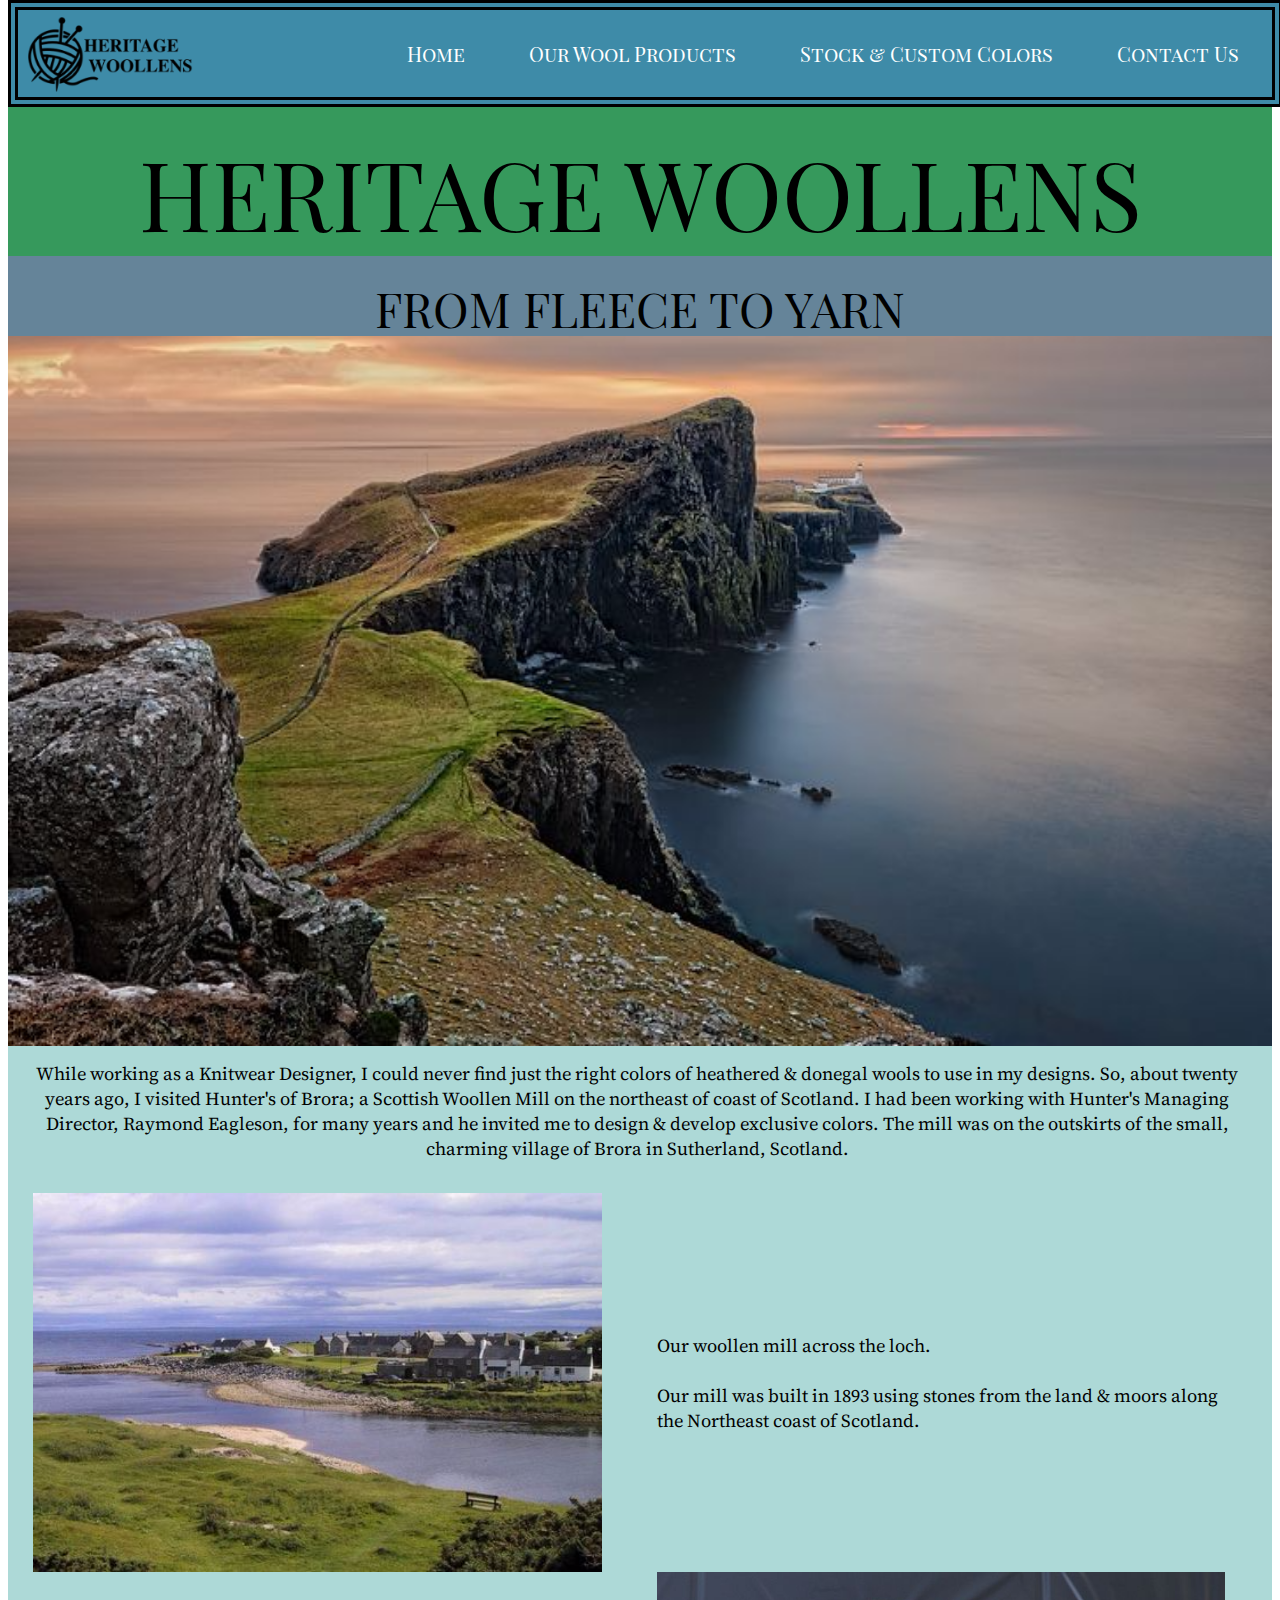
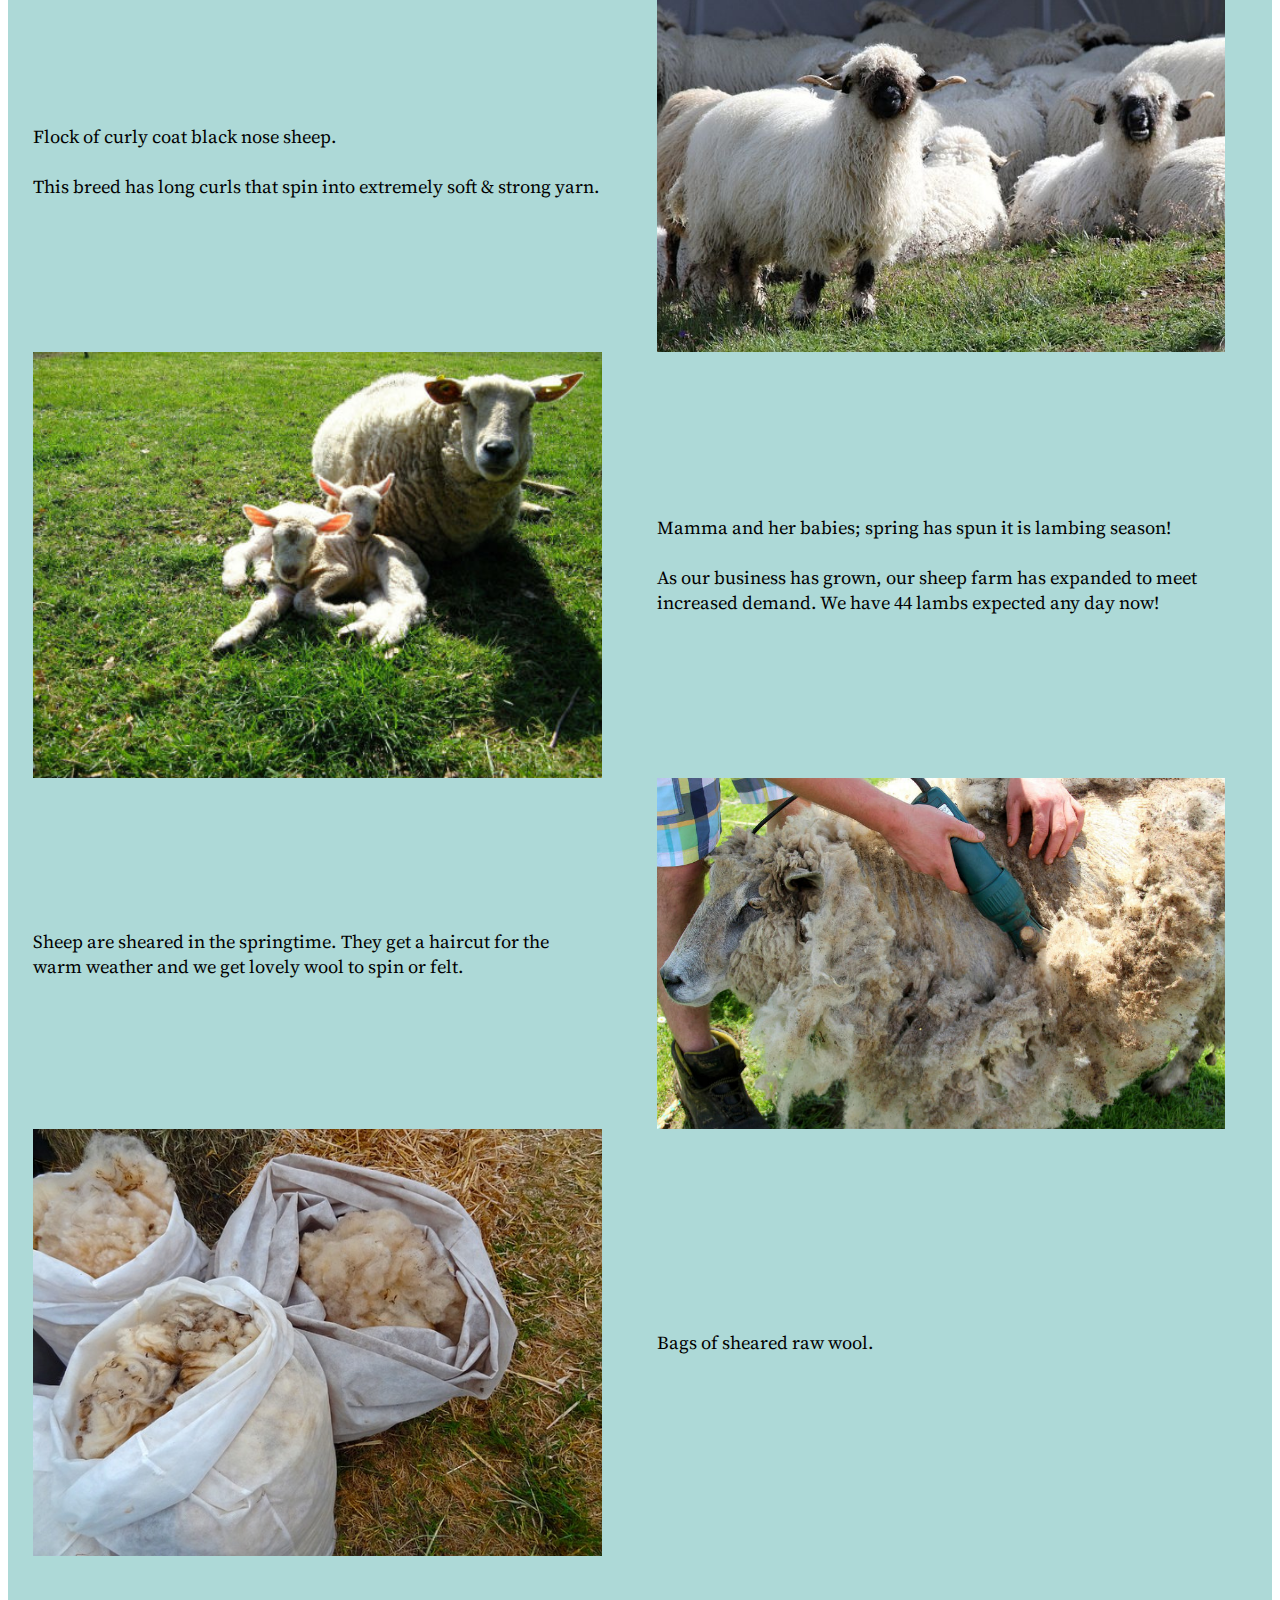
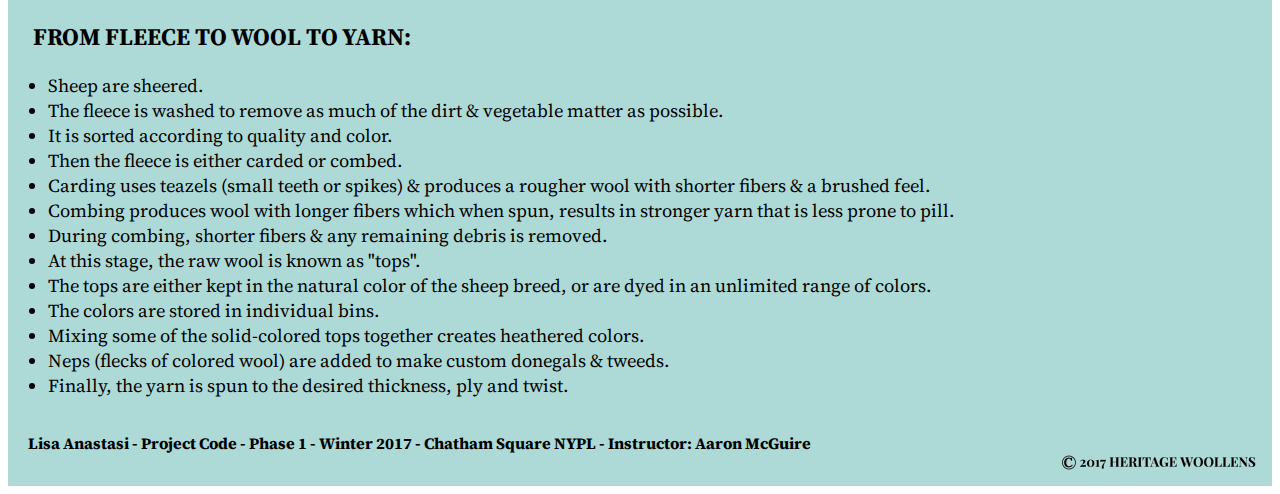
<file: index.html>
<!DOCTYPE html>
<html>

<head>
    <title>HERITAGE WOOLLENS</title>
    <link type="text/css" rel="stylesheet" href="css/stylesheet.css" />
    <link href="https://fonts.googleapis.com/css?family=Source+Serif+Pro" rel="stylesheet">
    <link href="https://fonts.googleapis.com/css?family=Merriweather" rel="stylesheet">
    <link href="https://fonts.googleapis.com/css?family=Playfair+Display" rel="stylesheet">
    <!-- added playfair display and playfair display sc on 4/18/17 - like how it sits with Source Serif Pro-->
    <link href="https://fonts.googleapis.com/css?family=Playfair+Display+SC" rel="stylesheet">

</head>

<body>
    <!--<div class="container"> have a container below navwrap div 5/4/17-->

    <div class="navwrap">
        <img src="images//blkyarnhwlogo200pxlr.png">
        </a>
        <ul class="navbar">
            <li><a href="index.html">Home</a></li>
            <li><a href="products.html">Our Wool Products</a></li>
            <li><a href="colors.html">Stock & Custom Colors</a></li>
            <li><a href="contact.html"> Contact Us</a></a>
            </li>
        </ul>
    </div>
    <div class="container">
        <div class="homeheader1">HERITAGE WOOLLENS</div>
        <!-- 4/23/2017 fix code so woollens does not layer on top of from fleece to yarn when decreasing page-->
        <div class="homeheader2">FROM FLEECE TO YARN</div>

        <!-- <div class="homeimage"></div> adding this container so I can have the landscape photo across the page with text centered below -->
        <!-- <div class="imagesleft">
                <img src="images/scotlandlandscape.jpg">
                <img src="images/hunters_mill_landscape.jpg">
                <img src="images/herdofsheep.jpg">
                <img src="images/blacknosesheep.jpg">
            -->

        <div class="homeimage">
            <img src="images/scotlandlandscapecrop.jpg">


            <!--<div class="floattext">-->

            <p>
                While working as a Knitwear Designer, I could never find just the right colors of heathered & donegal wools to use in my designs. So, about twenty years ago, I visited Hunter's of Brora; a Scottish Woollen Mill on the northeast of coast of Scotland. I
                had been working with Hunter's Managing Director, Raymond Eagleson, for many years and he invited me to design & develop exclusive colors. The mill was on the outskirts of the small, charming village of Brora in Sutherland, Scotland.
            </p>
        </div>

        <br>

        <div class="imagestextholder">
            <img src="images/hunters_mill_landscape.jpg" class="middle">

            <p class="middle">
                Our woollen mill across the loch. <br><br> Our mill was built in 1893 using stones from the land & moors along the Northeast coast of Scotland.</p>
        </div>
        <!--  <br>
        <br>
        <br> -->


        <div class="imagestextholder">
            <p class="middle">Flock of curly coat black nose sheep.<br><br> This breed has long curls that spin into extremely soft & strong yarn.</p>
            <img src="images/blacknosesheep.jpg" class="middle">
        </div>

        <div class="imagestextholder">
            <img src="images/eweandlambspixlr.jpg" class="middle">
            <p class="middle">Mamma and her babies; spring has spun it is lambing season! <br><br> As our business has grown, our sheep farm has expanded to meet increased demand. We have 44 lambs expected any day now!
            </p>

        </div>

        <div class="imagestextholder">
            <p class="middle">Sheep are sheared in the springtime. They get a haircut for the warm weather and we get lovely wool to spin or felt.</p>
            <img src="images/sheepshearing900.jpg" class="middle">

            <div class="imagestextholder">
                <img src="images/bagsofsheepswool640.jpg" class="middle">
                <p class="middle"> Bags of sheared raw wool.</p>
                <br><br><br>

            </div>


            <h2>FROM FLEECE TO WOOL TO YARN:</h2>
            <ul>
                <li>Sheep are sheered.</li>
                <li>The fleece is washed to remove as much of the dirt & vegetable matter as possible.</li>
                <li>It is sorted according to quality and color.</li>
                <!-- The sheep are sheered. The raw wool is gathered, cleaned and sorted
   according to quality.-->
                <li>Then the fleece is either carded or combed.</li>
                <li>Carding uses teazels (small teeth or spikes) & produces a rougher wool with shorter fibers & a brushed feel.</li>
                <li>Combing produces wool with longer fibers which when spun, results in stronger yarn that is less prone to pill.</li>
                <li>During combing, shorter fibers & any remaining debris is removed.</li>
                <li>At this stage, the raw wool is known as "tops".</li>
                <li>The tops are either kept in the natural color of the sheep breed, or are dyed in an unlimited range of colors.</li>
                <li>The colors are stored in individual bins.</li>
                <li>Mixing some of the solid-colored tops together creates heathered colors.</li>
                <li>Neps (flecks of colored wool) are added to make custom donegals & tweeds.</li>
                <li>Finally, the yarn is spun to the desired thickness, ply and twist.</li>

            </ul>
            </div>
            <div class="spacer"></div>
            <div class="spacer"></div>
            <div class="spacer"></div>
            <div class="spacer"></div>
            <div class="spacer"></div>
            <div class="spacer"></div>
            <div class="footerleft">Lisa Anastasi - Project Code - Phase 1 - Winter 2017 - Chatham Square NYPL - Instructor: Aaron McGuire</div>
            <div class="footer">

                <img src="images/hwcopyrightlogo200pxlr.png">
            </div>
        


        <!--<div class="newspage"> -->
        <!-- possibly link to article about the history of Hunter's.  e.g. http://www.heraldscotland.com/news/11889049.Hunters_of_Brora_closes_after_100_years_as_product_revamp_fails/ -->
    </div>

</body>

</html>
</file>
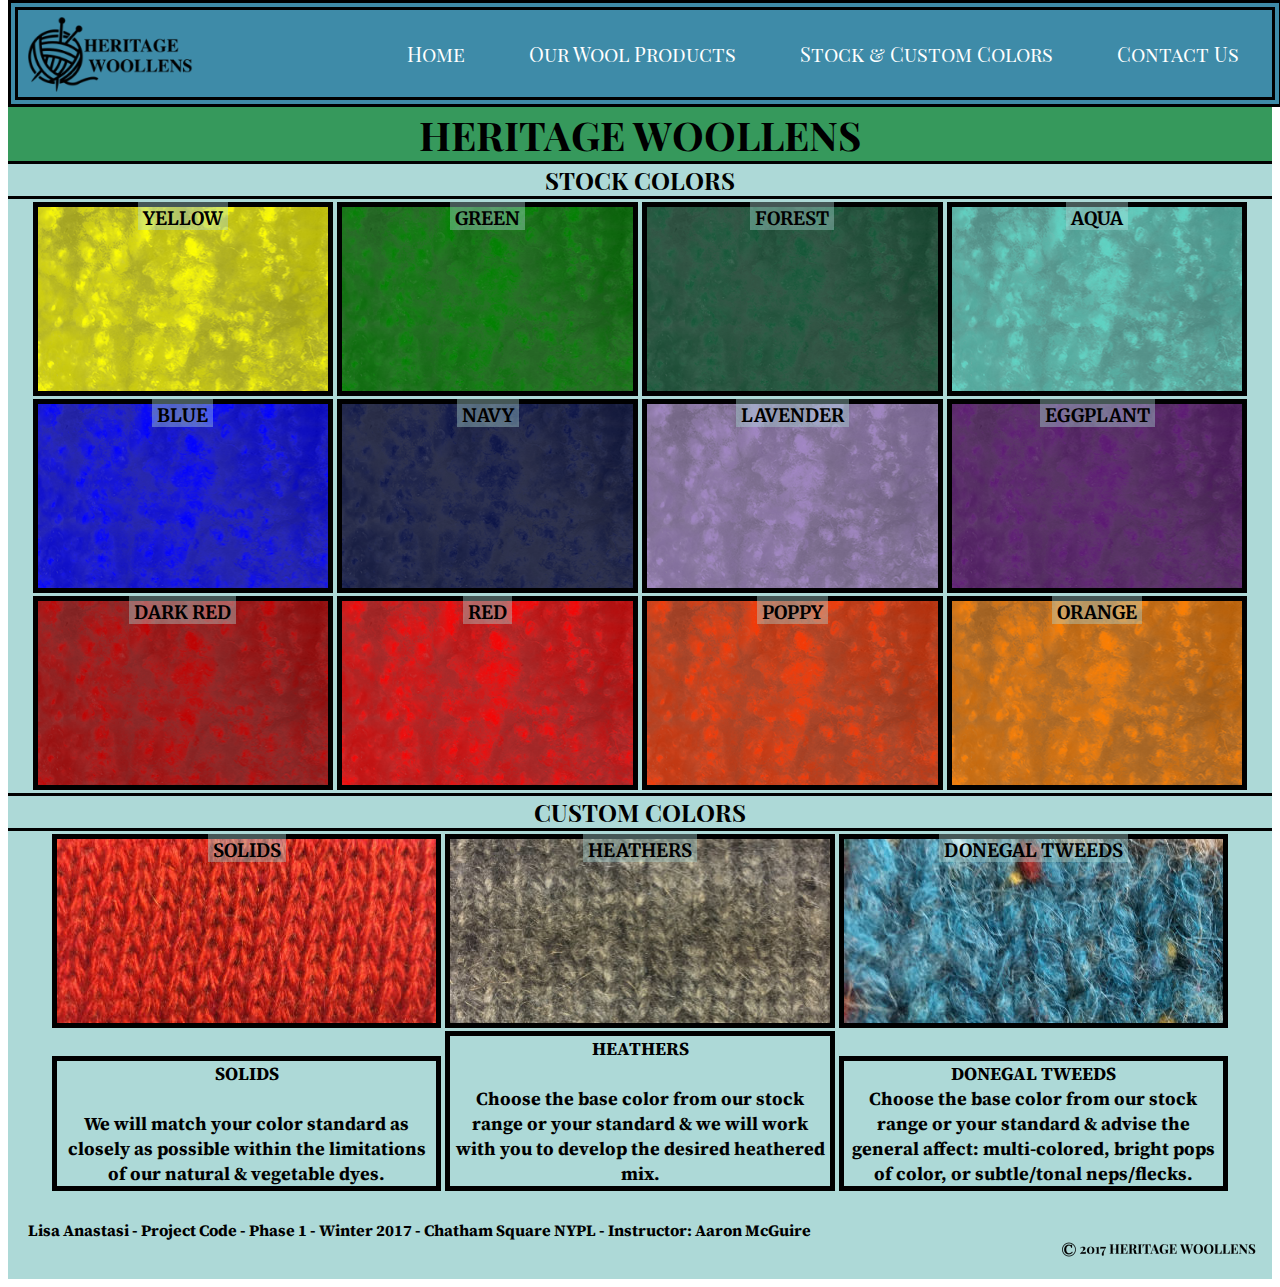
<file: colors.html>
<!DOCTYPE html>
<html>

<head>
    <title>HERITAGE WOOLLENS</title>
    <link type="text/css" rel="stylesheet" href="css/stylesheet.css" />
    <link href="https://fonts.googleapis.com/css?family=Source+Serif+Pro" rel="stylesheet">
    <link href="https://fonts.googleapis.com/css?family=Merriweather" rel="stylesheet">
    <link href="https://fonts.googleapis.com/css?family=Playfair+Display" rel="stylesheet">
    <!-- added playfair display and playfair display sc on 4/18/17 - like how it sits with Source Serif Pro-->
    <link href="https://fonts.googleapis.com/css?family=Playfair+Display+SC" rel="stylesheet">

</head>

<body>
    <!--<div class="container"> have a container below navwrap div 5/4/17-->

    <div class="navwrap">
        <img src="images//blkyarnhwlogo200pxlr.png">
        </a>
        <ul class="navbar">
            <li><a href="index.html">Home</a></li>
            <li><a href="products.html">Our Wool Products</a></li>
            <li><a href="colors.html">Stock & Custom Colors</a></li>
            <li><a href="contact.html"> Contact Us</a></a>
            </li>
        </ul>
    </div>
    <div class="container">

        <div class="smallheader">HERITAGE WOOLLENS</div>
        <div class="subheader">STOCK COLORS</div>


        <!-- INLINE BLOCKS OF 12 COLOR SWATCHES AND THEIR NAMES -->
        <!--CHANGED COLORS TO HEXIDECIMAL OR IMAGES OF YARN SWATCHES-->
        <!-- <p class="colorname">YELLOW</p> -->
        <div class="colors">
            <div class="spacer"></div>
            <div id="yellow" class="colorname"><span class="transparent">YELLOW</span></div>

            <div id="green" class="colorname"><span class="transparent">GREEN</span></div>

            <div id="forest" class="colorname"><span class="transparent">FOREST</span></div>
            <div id="aqua" class="colorname"><span class="transparent">AQUA</span></div>

            <div class="spacer"></div>

            <div id="blue" class="colorname"><span class="transparent">BLUE</span></div>

            <div id="navy" class="colorname"><span class="transparent">NAVY</span></div>

            <div id="lavender" class="colorname"><span class="transparent">LAVENDER</span></div>
            <div id="eggplant" class="colorname"><span class="transparent">EGGPLANT</span></div>
            <div class="spacer"></div>

            <div id="darkred" class="colorname"><span class="transparent">DARK RED</span></div>
            <div id="red" class="colorname"><span class="transparent">RED</span></div>
            <div id="poppy" class="colorname"><span class="transparent">POPPY</span></div>
            <div id="orange" class="colorname"><span class="transparent">ORANGE</span></div>

            <div class="spacer"></div>
            <!-- to ask aaron - is there a way to change the css for header custom colors to have background as class container instead of background of class colors? without inserting another div class container before it-->

            <div class="subheader">CUSTOM COLORS</div>
            <div class="spacer"></div>
            <div id="solids" class="customname"><span class="transparent">SOLIDS</span></div>
            <!-- <div class="productsections">
            <img src="images/vegetable-dyed-woolpxlr.jpg" class="productimg">
            </div>-->
            <div id="heathers" class="customname"><span class="transparent">HEATHERS</span></div>
            <div id="donegals" class="customname"><span class="transparent">DONEGAL TWEEDS</span></div>
            <div class="spacer"></div>

            <div class="customtext"> SOLIDS <br><br> We will match your color standard as closely as possible within the limitations of our natural & vegetable dyes.</div>
            <!-- make boxes filled with text to sit below-->
            <div class="customtext"> HEATHERS <br><br> Choose the base color from our stock range or your standard & we will work with you to develop the desired heathered mix.</div>
            <div class="customtext">DONEGAL TWEEDS <br> Choose the base color from our stock range or your standard & advise the general affect: multi-colored, bright pops of color, or subtle/tonal neps/flecks.</div>
        </div>
        <div class="spacer"></div>
        <div class="spacer"></div>
        <div class="spacer"></div>
        <div class="spacer"></div>
        <div class="spacer"></div>
        <div class="spacer"></div>
        <div class="bottomspacer"></div>
        <div class="footerleft">Lisa Anastasi - Project Code - Phase 1 - Winter 2017 - Chatham Square NYPL - Instructor: Aaron McGuire</div>
        <div class="footer">

            <img src="images/hwcopyrightlogo200pxlr.png">
        </div>

        <div class="spacer"></div>
        <div class="spacer"></div>
    </div>

    <!-- INLINE BLOCKS OF 3 TYPES WITH NAMES AT TOP AND MATCHING SIZED SQUARES OF TEXT BELOW -->

</body>

</html>
</file>
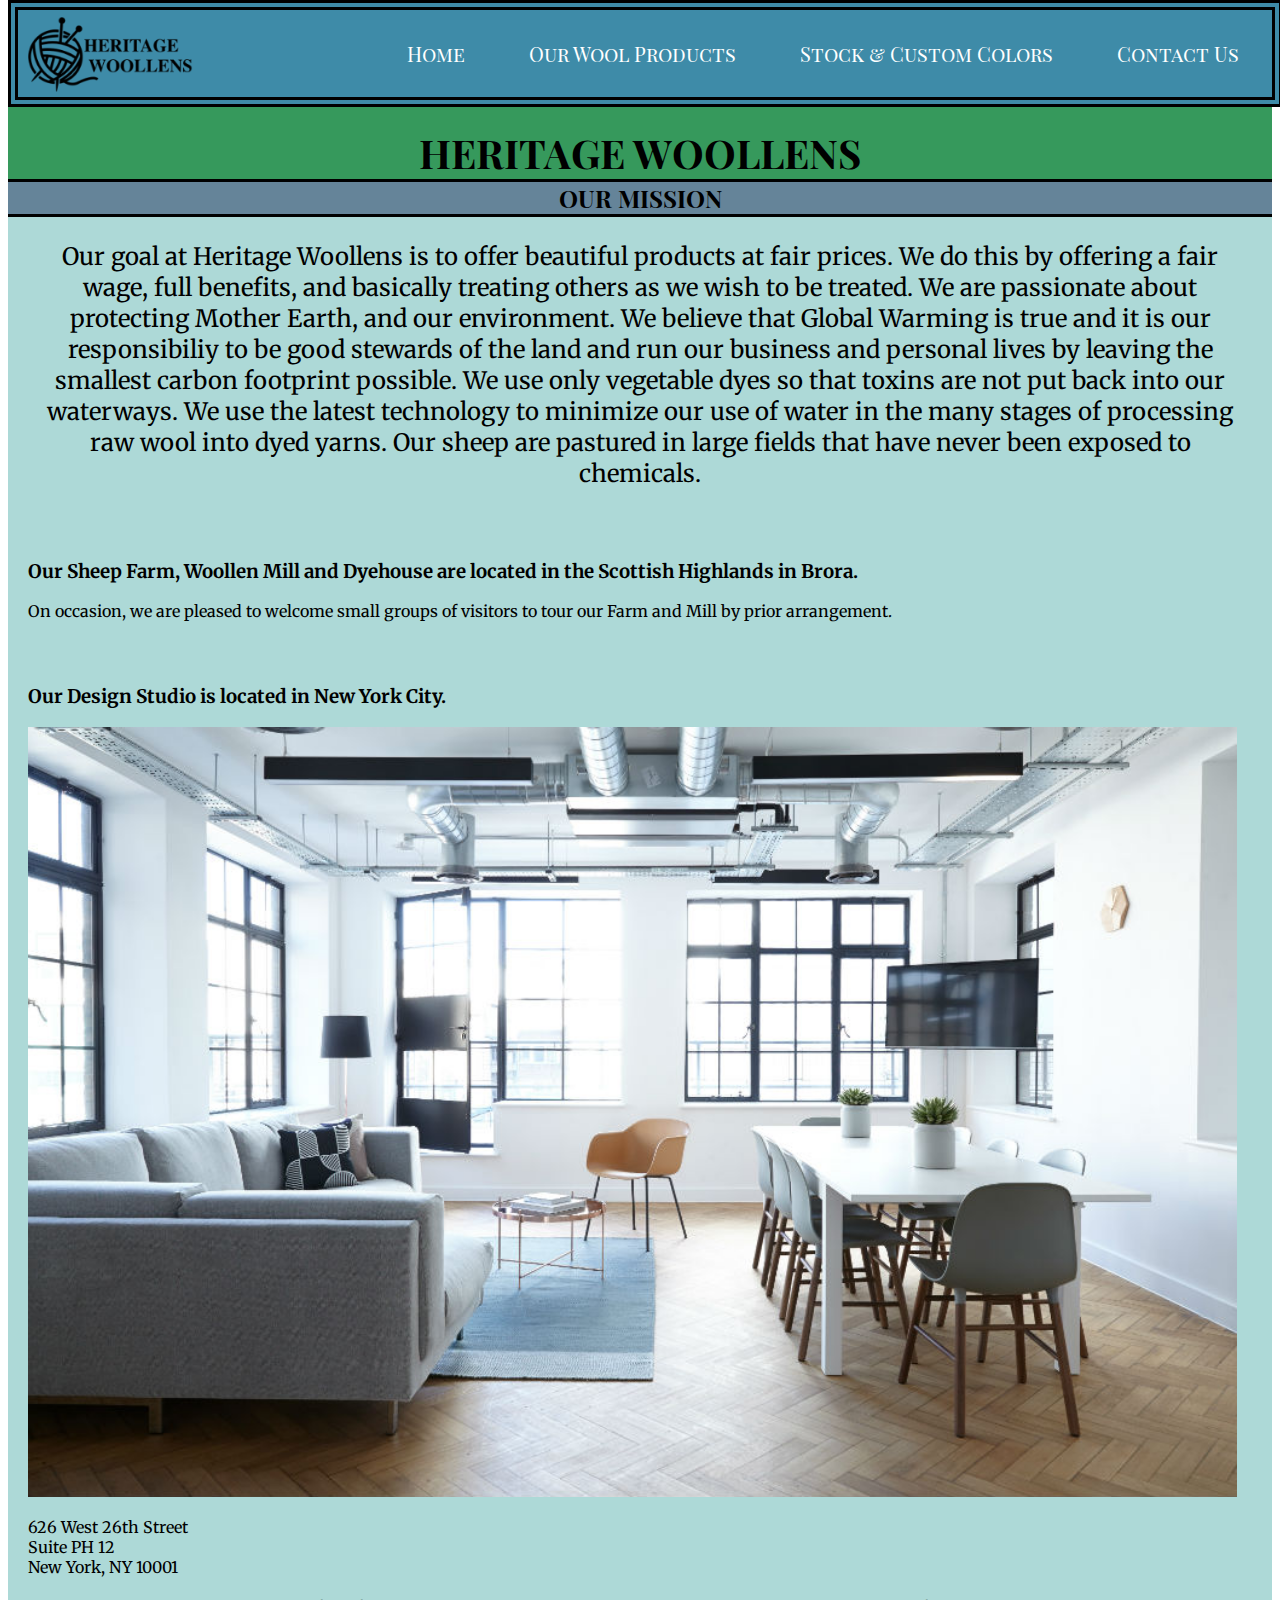
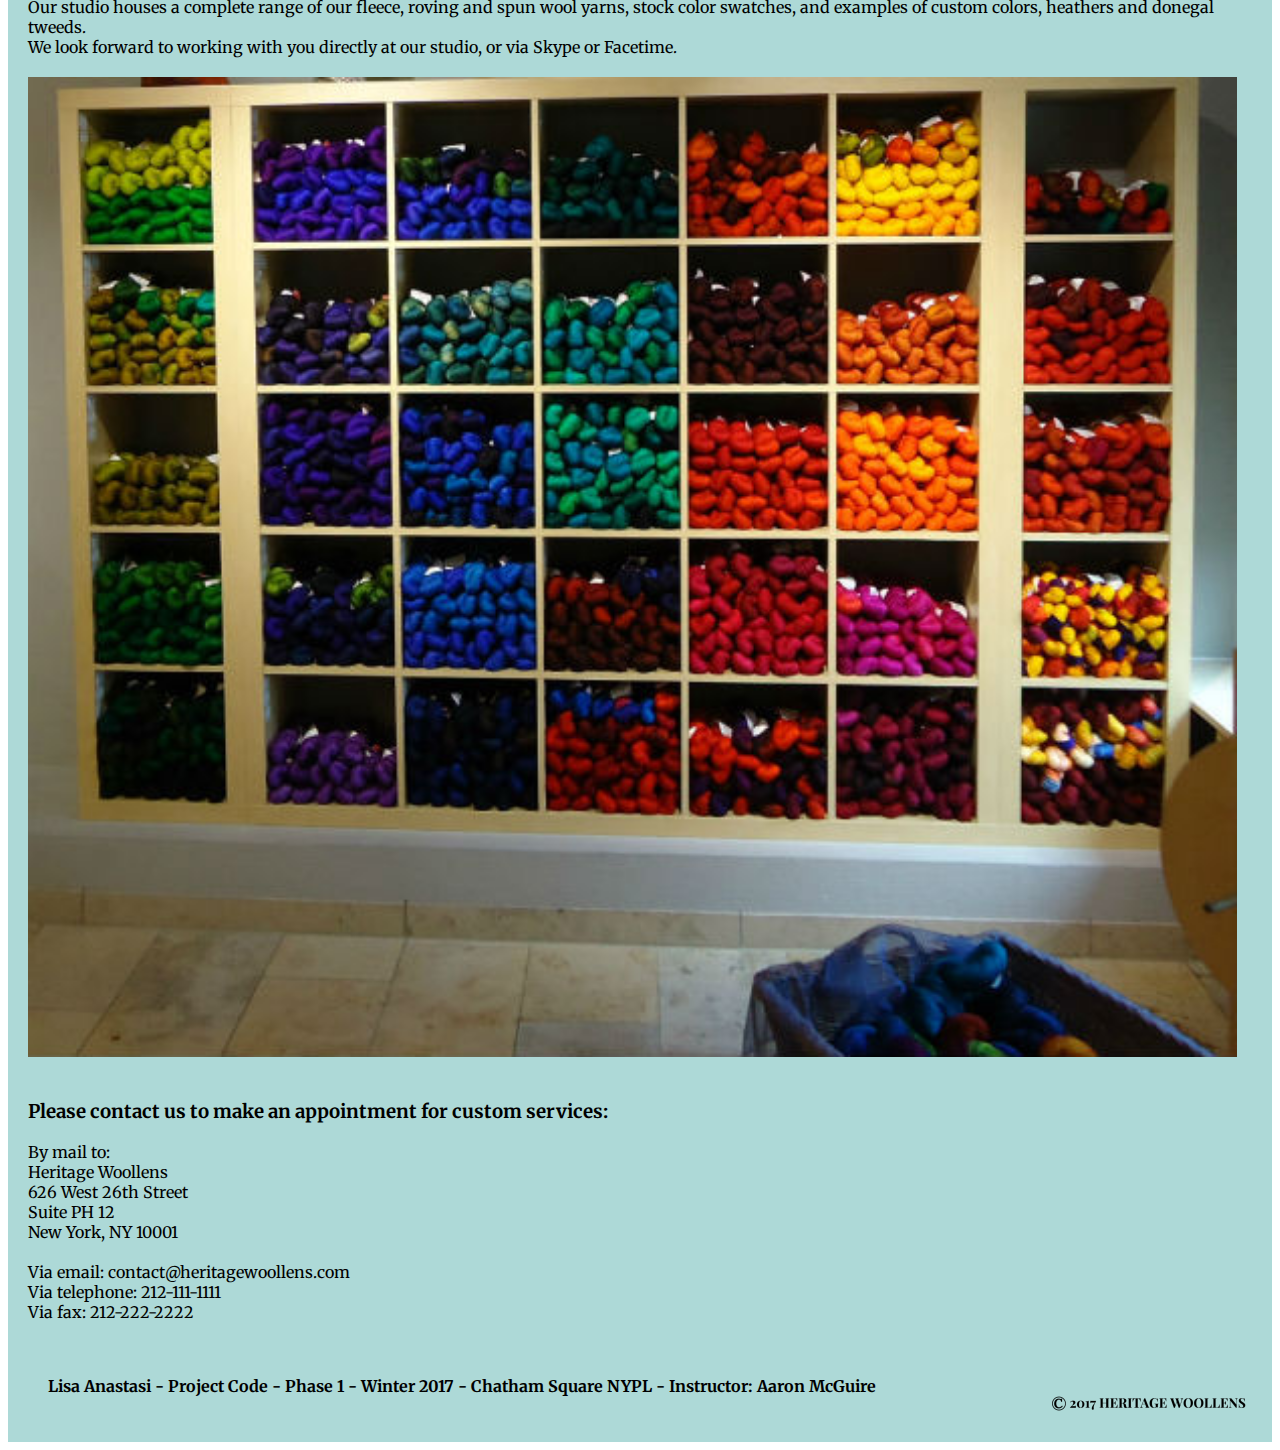
<file: contact.html>
!DOCTYPE html>
<html>

<head>
    <title>HERITAGE WOOLLENS</title>
    <link type="text/css" rel="stylesheet" href="css/stylesheet.css" />
    <link href="https://fonts.googleapis.com/css?family=Source+Serif+Pro" rel="stylesheet">
    <link href="https://fonts.googleapis.com/css?family=Merriweather" rel="stylesheet">
    <link href="https://fonts.googleapis.com/css?family=Playfair+Display" rel="stylesheet">
    <!-- added playfair display and playfair display sc on 4/18/17 - like how it sits with Source Serif Pro-->
    <link href="https://fonts.googleapis.com/css?family=Playfair+Display+SC" rel="stylesheet">

</head>

<body>
    <!--<div class="container"> have a container below navwrap div 5/4/17-->

    <div class="navwrap">
        <img src="images//blkyarnhwlogo200pxlr.png">
        </a>
        <ul class="navbar">
            <li><a href="index.html">Home</a></li>
            <li><a href="products.html">Our Wool Products</a></li>
            <li><a href="colors.html">Stock & Custom Colors</a></li>
            <li><a href="contact.html"> Contact Us</a></a>
            </li>
        </ul>
    </div>
    <div class="container">

        <div class="smallheader">HERITAGE WOOLLENS</div>


        <div class="missionheader"> OUR MISSION</div>
        <p class="mission">Our goal at Heritage Woollens is to offer beautiful products at fair prices. We do this by offering a fair wage, full benefits, and basically treating others as we wish to be treated. We are passionate about protecting Mother Earth, and our environment.
            We believe that Global Warming is true and it is our responsibiliy to be good stewards of the land and run our business and personal lives by leaving the smallest carbon footprint possible. We use only vegetable dyes so that toxins are not
            put back into our waterways. We use the latest technology to minimize our use of water in the many stages of processing raw wool into dyed yarns. Our sheep are pastured in large fields that have never been exposed to chemicals.</p>
<div class="spacer"></div>
        <div class="studio">

            <h3> Our Sheep Farm, Woollen Mill and Dyehouse are located in the Scottish Highlands in Brora.</h3>
            On occasion, we are pleased to welcome small groups of visitors to tour our Farm and Mill by prior arrangement.
           <br>
           <br>
            
            <h3>Our Design Studio is located in New York City.</h3>
           
            <div class="homeimagec">
            <img src="images/pexelswhiteoffice1000pxlr.jpg">
            
            <div id="address">
                 626 West 26th Street
            <br> Suite PH 12
            <br> New York, NY 10001
            <br>
            </div>
            <br> Our studio houses a complete range of our fleece, roving and spun wool yarns, stock color swatches, and examples of custom colors, heathers and donegal tweeds.
            <br> We look forward to working with you directly at our studio, or via Skype or Facetime.
            <br>
            <br>
            
            <div class="homeimagec">
                <img src="images/colorwheelwallofyarncropped600pxlr.jpg">
            </div>
            <h3>Please contact us to make an appointment for custom services:</h3>

            By mail to:
            <br> Heritage Woollens
            <br> 626 West 26th Street
            <br> Suite PH 12
            <br> New York, NY 10001
            <br>
            <br> Via email: contact@heritagewoollens.com
            <br> Via telephone: 212-111-1111
            <br> Via fax: 212-222-2222</p>
            <br>

        </div>
        <div class="spacer"></div>
        <div class="spacer"></div>
        <div class="spacer"></div>
        <div class="spacer"></div>
        <div class="spacer"></div>
        <div class="spacer"></div>
        <div class="footerleft">Lisa Anastasi - Project Code - Phase 1 - Winter 2017 - Chatham Square NYPL - Instructor: Aaron McGuire</div>
        <div class="footer">

            <img src="images/hwcopyrightlogo200pxlr.png">
        </div>
</div>
    </div>
</body>

</html>
</file>
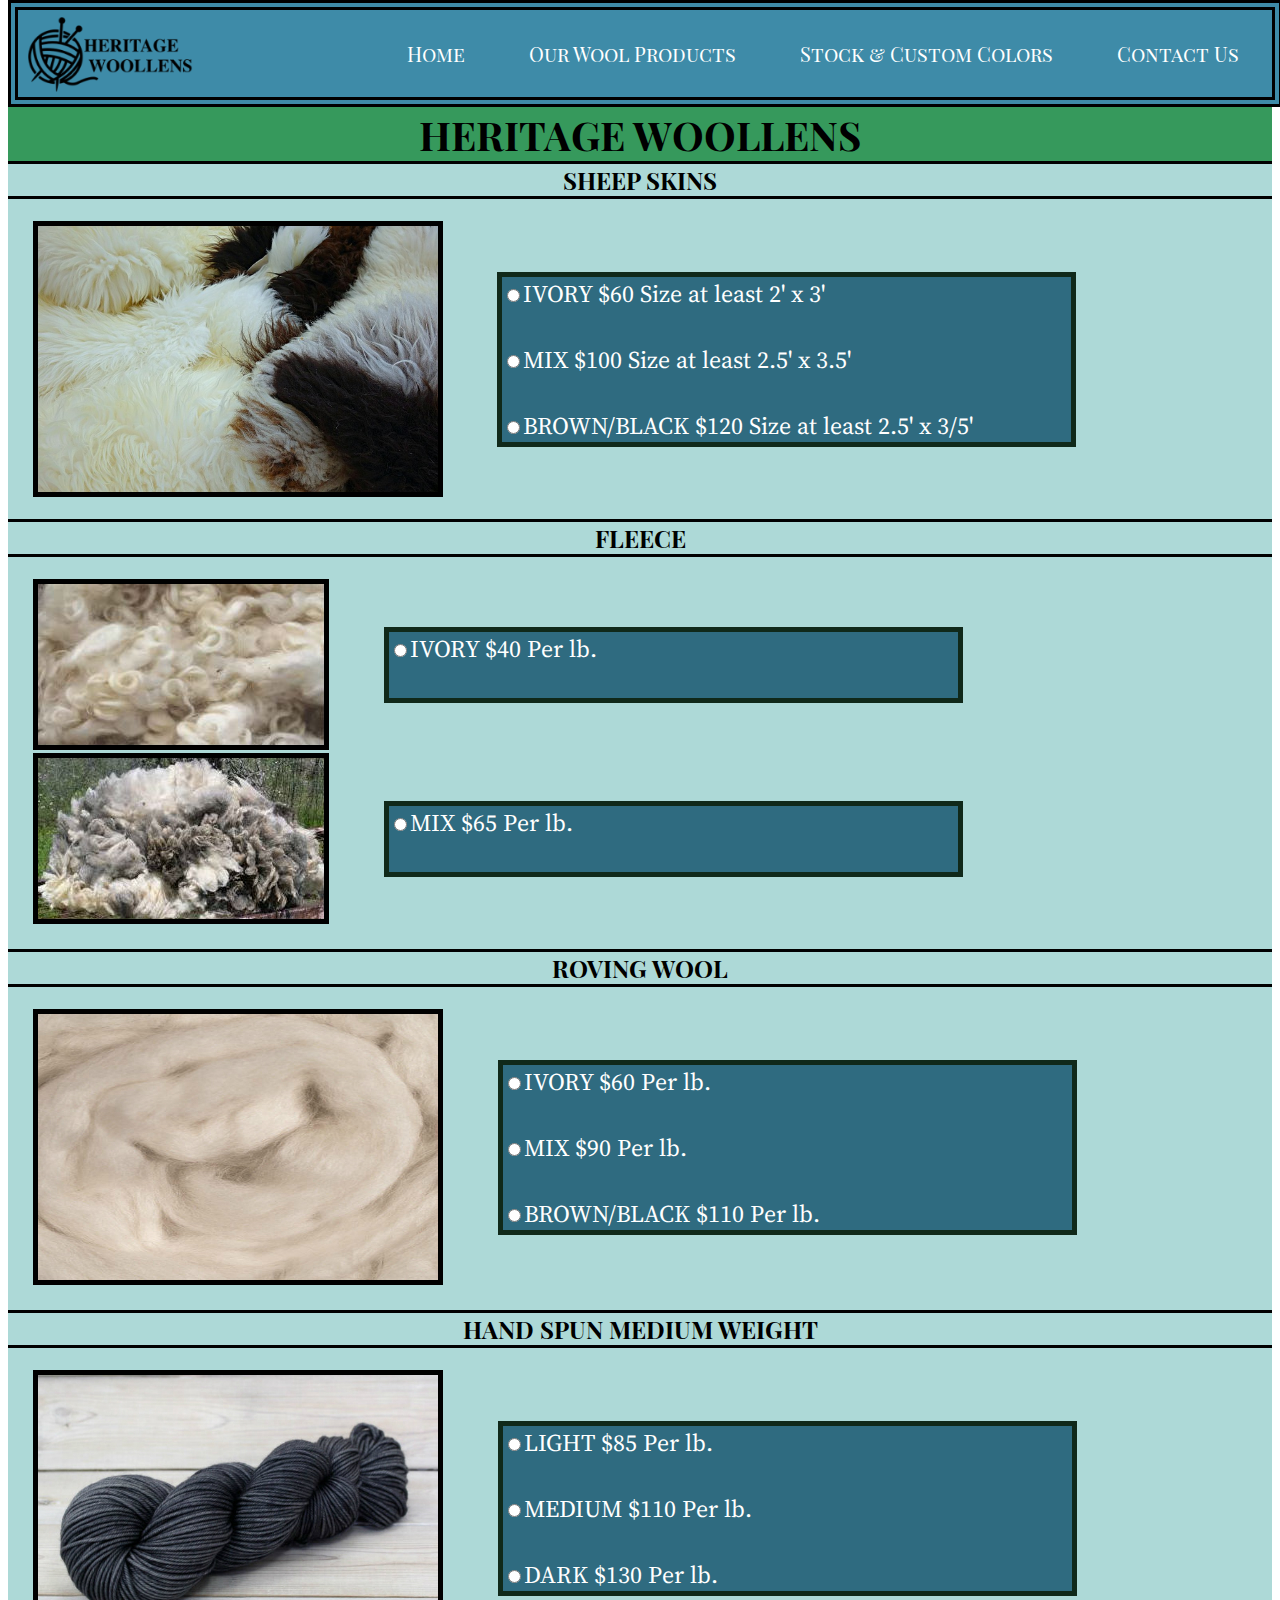
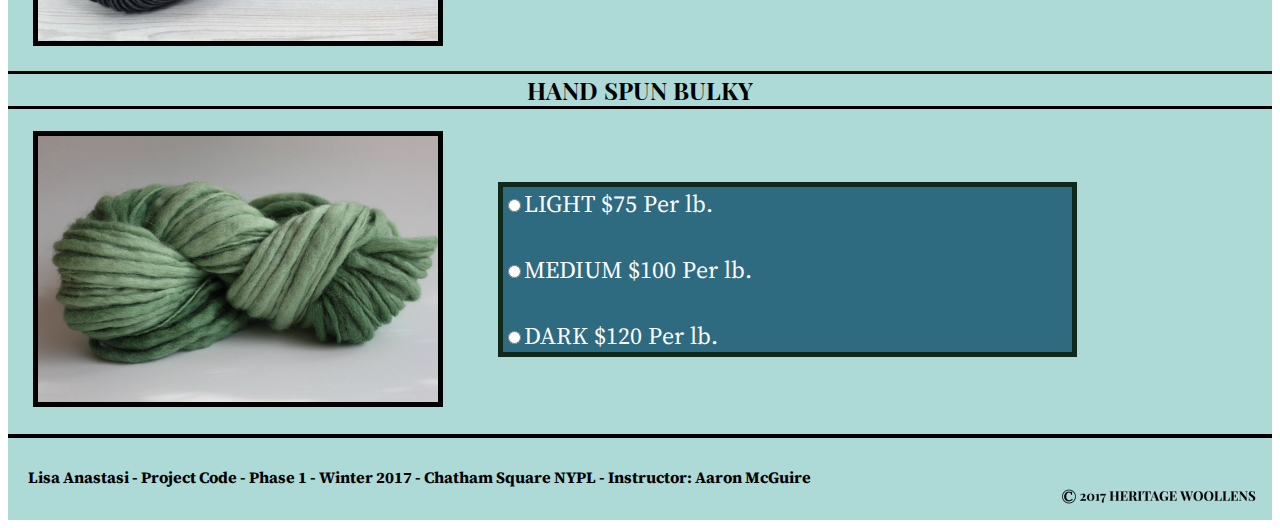
<file: products.html>
<!DOCTYPE html>
<html>

<head>
    <title>HERITAGE WOOLLENS</title>
    <link type="text/css" rel="stylesheet" href="css/stylesheet.css" />
    <link href="https://fonts.googleapis.com/css?family=Source+Serif+Pro" rel="stylesheet">
    <link href="https://fonts.googleapis.com/css?family=Merriweather" rel="stylesheet">
    <link href="https://fonts.googleapis.com/css?family=Playfair+Display" rel="stylesheet">
    <!-- added playfair display and playfair display sc on 4/18/17 - like how it sits with Source Serif Pro-->
    <link href="https://fonts.googleapis.com/css?family=Playfair+Display+SC" rel="stylesheet">

</head>

<body>
    <!--<div class="container"> have a container below navwrap div 5/4/17-->

        <div class="navwrap">
            <img src="images//blkyarnhwlogo200pxlr.png">
            </a>
            <ul class="navbar">
                <li><a href="index.html">Home</a></li>
                <li><a href="products.html">Our Wool Products</a></li>
                <li><a href="colors.html">Stock & Custom Colors</a></li>
                <li><a href="contact.html"> Contact Us</a></a></li>
            </ul>
        </div>
<div class="container">
      <div class="smallheader">HERITAGE WOOLLENS</div>

        <div class="subheader">SHEEP SKINS</div>
        <br>
        <div class="productsections">
            <img src="images/mixsheepskin640.jpg" class="productimg">
            <!--<div class="halfbox">-->
            <!--can you make a form a "class"?-->
            <div class="orderform">
                <form>
                    <input type="radio" name="color" value="ivory">IVORY $60 Size at least 2' x 3'<br> <br>

                    <input type="radio" name="color" value="mix">MIX $100 Size at least 2.5' x 3.5'<br>

                    <br>

                    <input type="radio" name="color" value="brown/black">BROWN/BLACK $120 Size at least 2.5' x 3/5'<br>


                </form>
            </div>
            <br>
            <br>
        </div>

        <div class="subheader">FLEECE</div>
        <br>
        <!--NEED TO CHANGE IMAGES OF FLEECE FOR 400 X 266 4/18/17-->
        <div class="productsections">
            <img src="images/rawwoolfleecepixlr.jpg" class="productimg">
            <div class="orderform">
                <form>
                    <input type="radio" name="color" value="ivory">IVORY $40 Per lb.<br> <br>
                </form>
            </div>
            <div class="spacer"></div>
            <img src="images/rawwoolbrownspixlr.jpg" class="productimg">


            <div class="orderform">
                <form>

                    <input type="radio" name="color" value="mix">MIX $65 Per lb.<br>
                    <br>
                </form>
            </div>
            <div class="spacer"></div>
            <br>
        </div>

        <!--<div class="halfbox">-->
        <!--can you make a form a "class"?-->
        <div class="subheader">ROVING WOOL</div>
        <br>
        <div class="productsections">
            <img src="images/woolrovingnaturalpxlr.jpg" class="productimg">
            <!--<div class="halfbox">-->
            <!--can you make a form a "class"?-->
            <div class="orderform">
                <form>
                    <input type="radio" name="color" value="ivory">IVORY $60 Per lb.<br> <br>

                    <input type="radio" name="color" value="mix">MIX $90 Per lb.<br>

                    <br>

                    <input type="radio" name="color" value="brown/black">BROWN/BLACK $110 Per lb.<br>


                </form>
            </div>
            <div class="spacer"></div>
            <br>
        </div>
        <div class="subheader">HAND SPUN MEDIUM WEIGHT</div>
        <br>
        <div class="productsections">
            <img src="images/mediumweightetsypxlr.jpg" class="productimg">
            <!--<div class="halfbox">-->
            <!--can you make a form a "class"?-->
            <div class="orderform">
                <form>
                    <input type="radio" name="color" value="ivory">LIGHT $85 Per lb.<br> <br>

                    <input type="radio" name="color" value="mix">MEDIUM $110 Per lb.<br>

                    <br>

                    <input type="radio" name="color" value="brown/black">DARK $130 Per lb.<br>


                </form>
            </div>
            <div class="spacer"></div>
            <br>
        </div>
        <div class="subheader">HAND SPUN BULKY</div>
        <br>
        <div class="productsections">
            <img src="images/bulkyhandspunetsy.jpg" class="productimg">
            <!--<div class="halfbox">-->
            <!--can you make a form a "class"?-->
            <div class="orderform">
                <form>
                    <input type="radio" name="color" value="ivory">LIGHT $75 Per lb.<br> <br>

                    <input type="radio" name="color" value="mix">MEDIUM $100 Per lb.<br>

                    <br>

                    <input type="radio" name="color" value="brown/black">DARK $120 Per lb.<br>


                </form>
            </div>
            <div class="spacer"></div>
            <div id="productsbottom"></div>
        </div>
        <br>
    
   
            <div class="spacer"></div>
            <div class="spacer"></div>
            <div class="footerleft">Lisa Anastasi - Project Code - Phase 1 - Winter 2017 - Chatham Square NYPL - Instructor: Aaron McGuire</div>
            <div class="footer">

                <img src="images/hwcopyrightlogo200pxlr.png">
            </div>
        

    
    
   </div>
</body>

</html>
</file>
<file: css/stylesheet.css>
/*body {
    background-color: #ADD9D7;
}*/


/* Use the following CSS rules to specify these families:
font-family: 'Playfair Display SC', serif;
font-family: 'Playfair Display', serif;
font-family: 'Source Serif Pro', serif;
font-family: 'Merriweather', serif;*/


/* change fonts as follows - main headers use playfair display, small headers use playfair display sc, text use source serif pro - possible change to sans-serif for easier reading*/

.container {
    background-color: #ADD9D7;
    margin: auto;
    font-family: 'Source Serif Pro', serif;
    /* max-width: 1024px; confirm good max width dimension*/
}

.navwrap {
    /* lighter background-color: #66a6bd;*/
    /*original background-color: #2F6B80;*/
    background-color: #3E8BA8;
    position: fixed;
    top: 0px;
    width: 98%;
    /*I would like to learn how to have the navwrap line up with the left and right sides of the page - now it hangs over the right side - it is not because I have the contaner below the navwrap in the index?*/
    border: double 10px;
}

.navwrap img {
    height: 80px;
    display: block;
    float: left;
    margin-left: 10px;
    margin-top: 7px;
}

.navbar {
    list-style-type: none;
    float: right;
    background-color: #3E8BA8;
    padding-right: 3px;
    font-family: 'Playfair Display SC', serif;
}

.navbar li {
    display: inline-block;
    padding: 14px 30px;
}

.navbar a {
    text-decoration: none;
    color: #FFFFFF;
   font-family: 'Playfair Display SC', serif;
    font-size: 20px;
}

.navbar a:hover {
    background-color: #ADD9D7;
    color: #000000;
}

.navbar a.active {
    background-color: #4CAF50;
}

.navwrap+div {
    clear: both;
}


/*body {
    background-color: #ADD9D7;
}*/


/*.container {
    background-color: #ADD9D7;
    margin: auto;
    font-family: 'Source Serif Pro', serif;
    /* max-width: 1024px; confirm good max width dimension*/


/*}*/


/*heritage woollens*/

.homeheader1 {
    background-color: #36995C;
    /*height: 120px; took out px height so the header size will adjust with screen size*/
    text-align: center;
    font-family: 'Playfair Display SC', serif;
    color: #00000;
    font-size: 6em;
    margin: auto;
    padding-top: 120px;
    /*had to add increase from 30px to 120px because fixed navwrap was completely covering header. And, when I changed the navwrap to relative, it shrank in height to about 3px and booted all the content below it.*/
}


/*from fleece to yarn*/

.homeheader2 {
    background-color: #658499;
    height: 60px;
    text-align: center;
    font-family: 'Playfair Display SC', serif;
    color: #000000;
    /*Aaron, I believe the default color for text is black, so having this code is redundant, correct?*/
    font-size: 3em;
    margin: auto;
    padding-top: 20px;
}

.homeimage img {
    width: 100%;
}
.homeimagec img {
    width: 98%;
}
.homeimage p {
    /* needed to make a correction so that text
    does not run off the container background on
    the right side of page April 9th, so changed 
    width to 98% instead of 100%*/
    width: 98%;
    font-family: 'Source Serif Pro', serif;
    font-size: 1.15em;
    text-align: center;
    margin: 10px;
}

.imagestextholder {
    text-align: left;
    /*background-color: pink; used to see placement of images and text
    pink background will be changed once layout is finalized*/
}

.middle {
    display: inline-block;
    width: 45%;
    vertical-align: middle;
    margin: 0 2%;
    text-align: left;
    font-size: 1.15em;
    /*need to add font family*/
}

h2 {
    padding-left: 25px;
}  
h3 {
    padding-top: 25px;
}
/*.middleright {
    display: inline-block;
    width: 45%;
    vertical-align: middle;
    margin: 0 2%;
    text-align: right;
    font-size: 1.15em;
    
}*/


/*heritage woollens*/

.smallheader {
    background-color: #36995C;
    /*height: 50px;*/
    text-align: center;
    padding-top: 15px;
    font-family: 'Playfair Display SC', serif;
    color: #00000;
    font-size: 2.5em;
    font-weight: bold;
    margin: auto;
    padding-top: 100px;
}


/*.productsections img{
    background-color: lightblue;
    width: 35%;
    margin: 0 2%;
    /*vertical-align: center;
    text-align: left;
    font-size: 1.15em;
    border:  15px;
    DO I EVEN NEED THIS PRODUCTSECTIONS CLASS? I DOES NOT APPEAR TO BE DOING ANYTHING!
}*/

.productimg {
    display: inline-block;
    max-width: 400px;
    max-height: 266px;
    vertical-align: middle;
    margin: 0 2%;
    text-align: left;
    border: 5px solid #000000;
    background-color: pink;
}

.spacer {
    height: 25px;
    clear: both;
}

.orderform {
    display: inline-block;
    width: 45%;
    vertical-align: middle;
    margin: 0 2%;
    font-size: 1.5em;
    color: #FFF;
    background-color: #2F6B80;
    border: 5px solid #10291A;
    /*is there a code to make the text within forms vertical align? eg w/in fleece*/
}

#productsbottom {
    padding-bottom: 1.5em;
    border-bottom: solid black .25em;
}
/*sheep skins/fleece/roving wool/medium weight/bulky/stock colors/custom colors*/

.subheader {
    font-family: 'Playfair Display SC', serif;
    font-size: 1.5em;
    font-weight: bold;
    text-align: center;
    border-top: solid black .15em;
    border-bottom: solid black .15em;
    background-color: #ADD9D7;
}

.missionheader {
    font-family: 'Playfair Display SC', serif;
    font-size: 1.5em;
    font-weight: bold;
    text-align: center;
    border-top: solid black .15em;
    border-bottom: solid black .15em;
    background-color: #658499
}

.colors {
    /*  background-color: white;*/
    text-align: center;
    /*Ask Aaron what I am missing - want each of the blocks of color to be centered on the page so that the left margin and right margin are the same. Ideally, those margins would be fairly narrow*/
}

.colorname {
    display: inline-block;
    font-family: 'Merriweather', serif;
    font-size: 1.15em;
    font-weight: bold;
    vertical-align: bottom;
    /*Ask Aaron what is wrong with code b/c text is on top - Aaron suggested using flexbox to get names text on bottom*/
    text-align: center;
    width: 23%;
    height: 10em;
    border: solid black 5px;
    background-image: url("../images/sheep.png");
    /* margin: 5px;*/
}

.spacer {
    height: 3px;
}

.bottomspacer {
    height: 10px;
}

/*color names and references are placeholders, they will be edited and all have hexidecimal #'s or be images*/

#yellow {
    background-color: #FFFF00;
}

#green {
    background-color: #008000;
}

#forest {
    background-color: #155738;
}

#aqua {
    background-color: #5FD4C4;
}

#blue {
    background-color: #0000FF;
}

#navy {
    background-color: #0D1547;
}

#lavender {
    background-color: #A186C4;
}

#eggplant {
    background-color: #5C1973;
}

#darkred {
    background-color: #BF0202;
}

#red {
    background-color: #F50505;
}

#poppy {
    background-color: #F53905;
}

#orange {
    background-color: #FC7E00;
}

.customname {
    display: inline-block;
    font-family: 'Merriweather', serif;
    font-size: 1.15em;
    font-weight: bold;
    vertical-align: bottom;
    /*Ask Aaron what is wrong with code b/c text is on top*/
    text-align: center;
    width: 30%;
    height: 10em;
    border: solid black 5px;
    background-image: url("../images/sheep.png");
}

.customtext {
    display: inline-block;
    /*font-family: 'Merriweather', serif;*/
    font-family: 'Source Serif Pro', serif;
    font-size: 1.15em;
    font-weight: bold;
    vertical-align: bottom;
    /*Ask Aaron what is wrong with code b/c text is on top - Aaron suggested using flexbox to get names text on bottom*/
    text-align: center;
    width: 30%;
    /*height: 10em;*/
    border: solid black 5px;
}

#solids {
    background-image: url("../images/solidred400pxlr.jpg");
}

#heathers {
    background-image: url("../images/heathercolorcropped400pxlr.jpg");
}

#donegals {
    background-image: url("../images/donegalcropped400pxlr.jpg");
}

.studio {
    font-family: 'Merriweather', serif;
    margin-left: 10px;
    margin-right: 10px;
    padding-left: 10px;
    padding-bottom: 20px;
    
}

/* padding-left: 20px;
    padding-right: 20px;
    margin: auto;*/

.mission {
    margin-left: 10px;
    margin-right: 10px;
    text-align: center;
    padding-left: 10px;
    padding-right: 10px;
    font-family: 'Merriweather', serif;
    font-size: 1.5em;
}


/* Did not end up using this class
.imagesright p {
    float: left;
    background-color: orange;
    width: 50%;
    font-family: 'Source Serif Pro', serif;
    text-align: left;
}*/

.footer {
    text-align: right;
    padding-bottom: 10px;
    padding-right: 10px;
}

.transparent {
    background-color: rgba(173, 217, 215, 0.40);
    padding: 5px 5px 0px 5px;
    /*give the rectangle behind name a little more width*/
}

.footerleft {
    padding-left: 20px;
    padding-bottom: -30px;
    font-weight: bold;
   /* vertical-align: bottom;*/
}

ul li {
    font-size: 1.15em;
}
#address {
    padding-top: 20px;
}
/*font-family: 'Playfair Display SC', serif;
    font-weight: bold;
    font-size: .55em;*/
</file>
